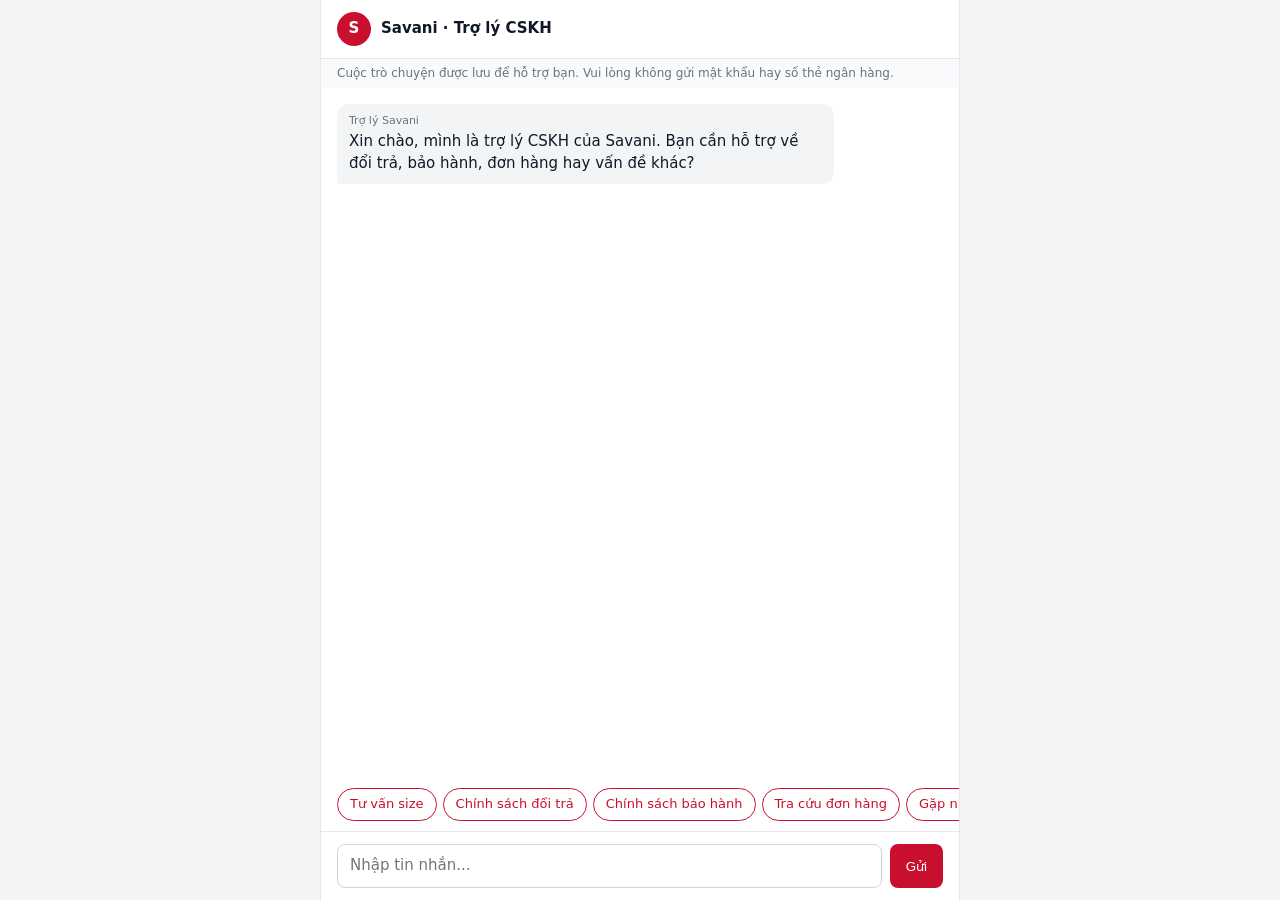
<file: web/chat/index.html>
<!doctype html>
<html lang="vi">
<head>
<meta charset="utf-8">
<meta name="viewport" content="width=device-width, initial-scale=1">
<title>Savani - Hỗ trợ khách hàng</title>
<link rel="stylesheet" href="chat.css">
</head>
<body>
<main class="chat">
  <header>
    <div class="who-head"><span class="av" aria-hidden="true">S</span>
      <div><div class="title">Savani · Trợ lý CSKH</div><div id="status" class="status" aria-live="polite"></div></div></div>
    <button id="close" class="close" type="button" aria-label="Đóng chat" hidden>&times;</button>
  </header>
  <p class="privacy">Cuộc trò chuyện được lưu để hỗ trợ bạn. Vui lòng không gửi mật khẩu hay số thẻ ngân hàng.</p>
  <div id="log" class="log" role="log" aria-live="polite"></div>
  <div id="chips" class="chips"></div>
  <div id="banner" class="banner" hidden></div>
  <form id="form" class="composer" autocomplete="off">
    <input id="input" type="text" maxlength="1000" placeholder="Nhập tin nhắn..." aria-label="Tin nhắn">
    <button id="send" type="submit">Gửi</button>
  </form>
  <button id="restart" class="restart" hidden type="button">Bắt đầu cuộc trò chuyện mới</button>
</main>
<script src="chat.js"></script>
</body>
</html>
</file>
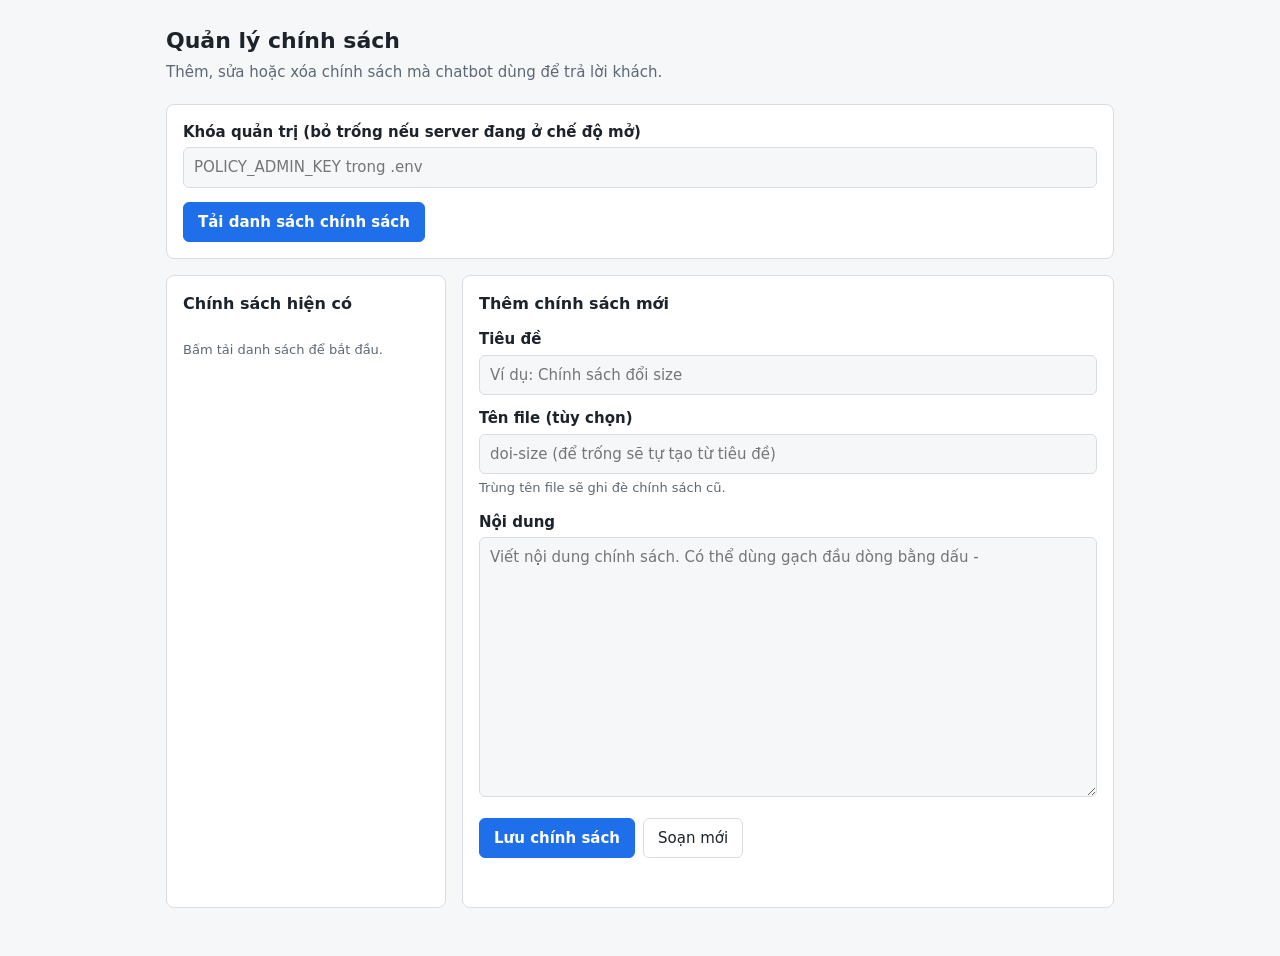
<file: web/admin/policies.html>
<!doctype html>
<html lang="vi">
<head>
<meta charset="utf-8">
<meta name="viewport" content="width=device-width, initial-scale=1">
<title>Quản lý chính sách - ResolveAI</title>
<style>
  :root {
    color-scheme: light dark;
    --bg: #f6f7f9; --panel: #ffffff; --text: #1d232b; --muted: #5d6875;
    --line: #d8dde4; --accent: #1f6feb; --accent-text: #ffffff; --danger: #c62828;
  }
  @media (prefers-color-scheme: dark) {
    :root { --bg: #14181d; --panel: #1c2128; --text: #e6e9ed; --muted: #9aa4b0;
            --line: #2f3742; --accent: #4c8dff; --accent-text: #0b1220; --danger: #ff6b6b; }
  }
  * { box-sizing: border-box; }
  body { margin: 0; background: var(--bg); color: var(--text);
         font: 15px/1.5 system-ui, -apple-system, "Segoe UI", Roboto, sans-serif; }
  main { max-width: 980px; margin: 0 auto; padding: 24px 16px 48px; }
  h1 { font-size: 22px; margin: 0 0 4px; }
  p.sub { margin: 0 0 20px; color: var(--muted); }
  .grid { display: grid; grid-template-columns: 280px 1fr; gap: 16px; }
  @media (max-width: 760px) { .grid { grid-template-columns: 1fr; } }
  section { background: var(--panel); border: 1px solid var(--line); border-radius: 8px; padding: 16px; }
  h2 { font-size: 16px; margin: 0 0 12px; }
  label { display: block; font-weight: 600; margin: 12px 0 4px; }
  input, textarea { width: 100%; padding: 8px 10px; border: 1px solid var(--line); border-radius: 6px;
                    background: var(--bg); color: var(--text); font: inherit; }
  textarea { min-height: 260px; resize: vertical; }
  input:focus-visible, textarea:focus-visible, button:focus-visible { outline: 2px solid var(--accent); outline-offset: 1px; }
  .row { display: flex; gap: 8px; margin-top: 14px; flex-wrap: wrap; }
  button { padding: 8px 14px; border-radius: 6px; border: 1px solid var(--line); background: var(--panel);
           color: var(--text); font: inherit; cursor: pointer; }
  button.primary { background: var(--accent); color: var(--accent-text); border-color: var(--accent); font-weight: 600; }
  button.danger { color: var(--danger); }
  ul { list-style: none; margin: 0; padding: 0; }
  li { display: flex; justify-content: space-between; align-items: center; gap: 8px;
       padding: 8px 0; border-bottom: 1px solid var(--line); }
  li:last-child { border-bottom: 0; }
  li button.link { border: 0; background: none; padding: 0; text-align: left; color: var(--accent); }
  li small { color: var(--muted); display: block; }
  #msg { margin-top: 12px; min-height: 1.4em; }
  #msg.err { color: var(--danger); }
  .hint { color: var(--muted); font-size: 13px; margin-top: 4px; }
</style>
</head>
<body>
<main>
  <h1>Quản lý chính sách</h1>
  <p class="sub">Thêm, sửa hoặc xóa chính sách mà chatbot dùng để trả lời khách.</p>

  <section style="margin-bottom:16px">
    <label for="key" style="margin-top:0">Khóa quản trị (bỏ trống nếu server đang ở chế độ mở)</label>
    <input id="key" type="password" autocomplete="off" placeholder="POLICY_ADMIN_KEY trong .env">
    <div class="row"><button id="load" class="primary" type="button">Tải danh sách chính sách</button></div>
  </section>

  <div class="grid">
    <section>
      <h2>Chính sách hiện có</h2>
      <ul id="list"><li><span class="hint">Bấm tải danh sách để bắt đầu.</span></li></ul>
    </section>

    <section>
      <h2 id="formTitle">Thêm chính sách mới</h2>
      <label for="title">Tiêu đề</label>
      <input id="title" type="text" placeholder="Ví dụ: Chính sách đổi size">
      <label for="slug">Tên file (tùy chọn)</label>
      <input id="slug" type="text" placeholder="doi-size (để trống sẽ tự tạo từ tiêu đề)">
      <p class="hint">Trùng tên file sẽ ghi đè chính sách cũ.</p>
      <label for="content">Nội dung</label>
      <textarea id="content" placeholder="Viết nội dung chính sách. Có thể dùng gạch đầu dòng bằng dấu -"></textarea>
      <div class="row">
        <button id="save" class="primary" type="button">Lưu chính sách</button>
        <button id="reset" type="button">Soạn mới</button>
      </div>
      <div id="msg" role="status"></div>
    </section>
  </div>
</main>

<script>
const $ = (id) => document.getElementById(id);
const API = "/api/admin/policies";

function say(text, isErr) { const m = $("msg"); m.textContent = text; m.className = isErr ? "err" : ""; }
function headers() { return { "Content-Type": "application/json", "X-Admin-Key": $("key").value }; }

async function call(path, opts) {
  const res = await fetch(API + path, Object.assign({ headers: headers() }, opts || {}));
  const data = await res.json().catch(() => ({}));
  if (!res.ok) throw new Error(data.detail || ("Lỗi " + res.status));
  return data;
}

async function loadList() {
  const ul = $("list");
  try {
    const items = await call("");
    ul.textContent = "";
    if (!items.length) { ul.innerHTML = '<li><span class="hint">Chưa có chính sách nào.</span></li>'; return; }
    for (const p of items) {
      const li = document.createElement("li");
      const left = document.createElement("div");
      const open = document.createElement("button");
      open.className = "link"; open.type = "button"; open.textContent = p.title;
      open.onclick = () => edit(p.slug);
      const small = document.createElement("small"); small.textContent = p.slug + ".md";
      left.append(open, small);
      const del = document.createElement("button");
      del.className = "danger"; del.type = "button"; del.textContent = "Xóa";
      del.onclick = () => remove(p.slug, p.title);
      li.append(left, del);
      ul.append(li);
    }
    say("");
  } catch (e) { say(e.message, true); }
}

async function edit(slug) {
  try {
    const p = await call("/" + encodeURIComponent(slug));
    $("title").value = p.title; $("slug").value = p.slug; $("content").value = p.content;
    $("formTitle").textContent = "Sửa chính sách: " + p.title;
    say("");
  } catch (e) { say(e.message, true); }
}

async function remove(slug, title) {
  if (!confirm("Xóa chính sách \"" + title + "\"?")) return;
  try {
    const r = await call("/" + encodeURIComponent(slug), { method: "DELETE" });
    say(r.reloaded ? "Đã xóa." : "Đã xóa. Khởi động lại server để chatbot cập nhật.");
    loadList();
  } catch (e) { say(e.message, true); }
}

async function save() {
  try {
    const body = { title: $("title").value, content: $("content").value, slug: $("slug").value || null };
    const r = await call("", { method: "POST", body: JSON.stringify(body) });
    say(r.reloaded ? "Đã lưu và nạp lại. Chatbot dùng được ngay."
                   : "Đã lưu file " + r.slug + ".md. Khởi động lại server để chatbot cập nhật.");
    loadList();
  } catch (e) { say(e.message, true); }
}

function reset() {
  $("title").value = ""; $("slug").value = ""; $("content").value = "";
  $("formTitle").textContent = "Thêm chính sách mới"; say("");
}

$("load").onclick = loadList;
$("save").onclick = save;
$("reset").onclick = reset;
</script>
</body>
</html>
</file>
<file: web/chat/chat.css>
*{box-sizing:border-box}
body{margin:0;font:15px/1.45 system-ui,-apple-system,"Segoe UI",Roboto,sans-serif;background:#f3f4f6;color:#111827}
.chat{max-width:640px;height:100dvh;margin:0 auto;display:flex;flex-direction:column;background:#fff;border-left:1px solid #e5e7eb;border-right:1px solid #e5e7eb}
header{display:flex;justify-content:space-between;align-items:center;padding:12px 16px;border-bottom:1px solid #e5e7eb}
.title{font-weight:600}
.status{font-size:12px;color:#6b7280}
.privacy{margin:0;padding:6px 16px;font-size:12px;color:#6b7280;background:#f9fafb}
.log{flex:1;overflow-y:auto;padding:16px;display:flex;flex-direction:column;gap:10px}
.msg{max-width:82%;padding:9px 12px;border-radius:12px;white-space:pre-wrap;word-wrap:break-word}
.msg.customer{align-self:flex-end;background:#2563eb;color:#fff;border-bottom-right-radius:4px}
.msg.ai,.msg.staff{align-self:flex-start;background:#f3f4f6;border-bottom-left-radius:4px}
.msg.staff{background:#ecfdf5}
.msg.system{align-self:center;background:none;color:#6b7280;font-size:13px;text-align:center}
.who{display:block;font-size:11px;color:#6b7280;margin-bottom:2px}
.src{display:block;margin-top:6px;font-size:12px;color:#6b7280}
.card{margin-top:8px;padding:10px;border:1px solid #d1d5db;border-radius:8px;background:#fff}
.card dl{margin:0 0 8px;display:grid;grid-template-columns:auto 1fr;gap:2px 10px;font-size:13px}
.card dt{color:#6b7280}.card dd{margin:0}
.card .btns{display:flex;gap:8px}
.card button{padding:6px 12px;border-radius:6px;border:1px solid #2563eb;background:#2563eb;color:#fff;cursor:pointer}
.card button.alt{background:#fff;color:#2563eb}
.card button:disabled{opacity:.5;cursor:default}
.badge{display:inline-block;margin-top:6px;padding:3px 8px;border-radius:999px;background:#dcfce7;color:#166534;font-size:12px}
.banner{margin:0 16px 8px;padding:8px 12px;border-radius:8px;background:#fef3c7;color:#92400e;font-size:13px}
.composer{display:flex;gap:8px;padding:12px 16px;border-top:1px solid #e5e7eb}
.composer input{flex:1;padding:10px 12px;border:1px solid #d1d5db;border-radius:8px;font:inherit}
.composer button{padding:10px 16px;border:0;border-radius:8px;background:#2563eb;color:#fff;cursor:pointer}
.composer button:disabled,.composer input:disabled{opacity:.5}
.restart{margin:0 16px 12px;padding:10px;border-radius:8px;border:1px solid #2563eb;background:#fff;color:#2563eb;cursor:pointer}

.who-head{display:flex;align-items:center;gap:10px}
.av{width:34px;height:34px;border-radius:50%;background:#c8102e;color:#fff;display:flex;align-items:center;justify-content:center;font-weight:700}
.close{display:none;border:0;background:none;font-size:26px;line-height:1;color:#6b7280;cursor:pointer;padding:4px 8px}
.chips{display:flex;gap:6px;flex-wrap:wrap;padding:0 16px 10px}
.chips button{padding:6px 12px;border-radius:999px;border:1px solid #c8102e;background:#fff;color:#c8102e;font:inherit;font-size:13px;cursor:pointer}
.chips button:hover{background:#fdecef}
body.embed{background:#fff}
body.embed .chat{max-width:none;border:0}
body.embed .close{display:block}
body.embed .privacy{font-size:11px}
:root{--brand:#c8102e}
.msg.customer,.composer button,.card button{background:var(--brand)}
.card button{border-color:var(--brand)}
.card button.alt{background:#fff;color:var(--brand)}
.restart{border-color:var(--brand);color:var(--brand)}
.composer input:focus{outline:2px solid var(--brand);outline-offset:0}
.chips{flex-wrap:nowrap;overflow-x:auto;scrollbar-width:thin}
.chips button{flex:none;white-space:nowrap}
</file>
